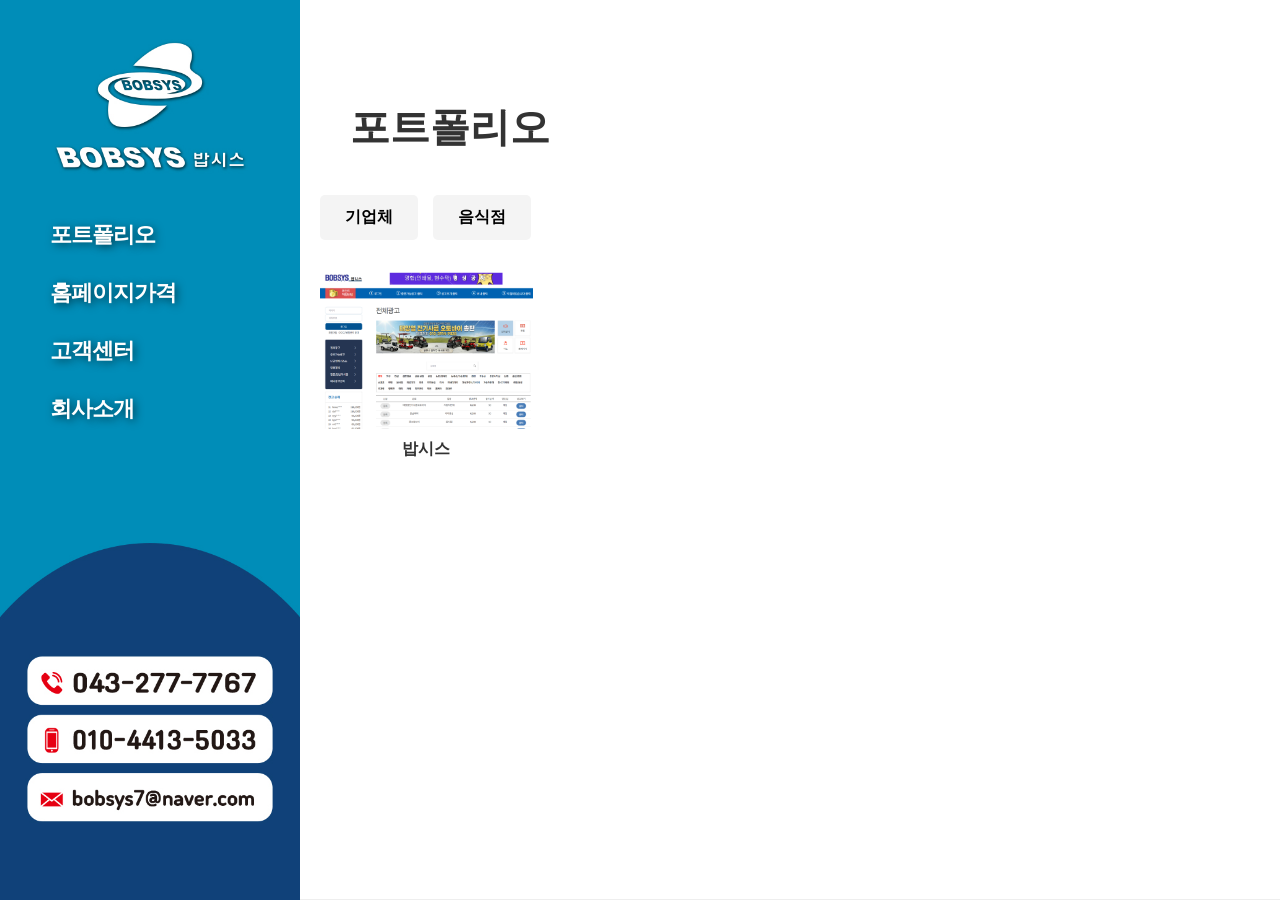
<file: index.html>
<!DOCTYPE html>
<html lang="ko">
<head>
    <meta charset="UTF-8">
    <title>BOBSYS - 홈페이지</title>
    <link rel="stylesheet" href="style.css">
</head>
<body>

<div class="container">
    <aside class="sidebar">
        <nav class="menu-overlay">
            <a href="index.html" class="btn-logo">로고</a>
            <div class="menu-list"> 
                <a href="portfolio.html" class="btn-menu">포트폴리오</a>
                <a href="price.html" class="btn-menu">홈페이지가격</a>
                <a href="center.html" class="btn-menu">고객센터</a>
                <a href="about.html" class="btn-menu">회사소개</a>
            </div>
        </nav>
    </aside>

    <main class="main-content">
    <section id="portfolio" class="content-section">
    <div class="header_area">
        <h2 class="font_goto72_700">포트폴리오</h2>
    </div>

    <div class="section-body">
        <div class="category_tab">
            <ul class="tab_list">
                <li data-filter="company">기업체</li>
                <li data-filter="food">음식점</li>
            </ul>
        </div>

        <div class="work_list_wrap">
            <ul class="work_grid">
                <li class="work_item" data-category="company">
					<a href="http://www.bobsys.co.kr" class="work_link" target="_blank" rel="noopener noreferrer">
                    <div class="img_box"><img src="company1.png" alt="기업체1"></div>
                    <p class="work_title">밥시스</p>
					</a>
                </li>
                <!--<li class="work_item" data-category="company">
                    <div class="img_box"><img src="company2.jpg" alt="기업체2"></div>
                    <p class="work_title">기업체 프로젝트 02</p>
                </li>
                <li class="work_item" data-category="company">
                    <div class="img_box"><img src="company3.jpg" alt="기업체3"></div>
                    <p class="work_title">기업체 프로젝트 03</p>
                </li>
                <li class="work_item" data-category="company">
                    <div class="img_box"><img src="company4.jpg" alt="기업체4"></div>
                    <p class="work_title">기업체 프로젝트 04</p>
                </li>

                <li class="work_item" data-category="food">
                    <div class="img_box"><img src="food1.jpg" alt="음식점1"></div>
                    <p class="work_title">음식점 프로젝트 01</p>
                </li>
                <li class="work_item" data-category="food">
                    <div class="img_box"><img src="food2.jpg" alt="음식점2"></div>
                    <p class="work_title">음식점 프로젝트 02</p>
                </li>
                <li class="work_item" data-category="food">
                    <div class="img_box"><img src="food3.jpg" alt="음식점3"></div>
                    <p class="work_title">음식점 프로젝트 03</p>
                </li>
                <li class="work_item" data-category="food">
                    <div class="img_box"><img src="food4.jpg" alt="음식점4"></div>
                    <p class="work_title">음식점 프로젝트 04</p>
                </li>-->
            </ul>
        </div>
    </div>
</section>
</main>
</div>

<script>
    window.onload = function() {
    const tabItems = document.querySelectorAll('.tab_list li');
    const workItems = document.querySelectorAll('.work_item');

    tabItems.forEach(tab => {
        tab.addEventListener('click', function() {
            // 1. 탭 활성화 스타일 변경
            tabItems.forEach(item => item.classList.remove('active'));
            this.classList.add('active');

            // 2. 필터링 로직
            const filter = this.getAttribute('data-filter');

            workItems.forEach(item => {
                if (filter === 'all') {
                    item.style.display = 'block'; // 전체보기
                } else {
                    if (item.getAttribute('data-category') === filter) {
                        item.style.display = 'block'; // 카테고리 일치 시 표시
                    } else {
                        item.style.display = 'none';  // 불일치 시 숨김
                    }
                }
            });
        });
    });
};
</script>

</body>
</html>
</file>
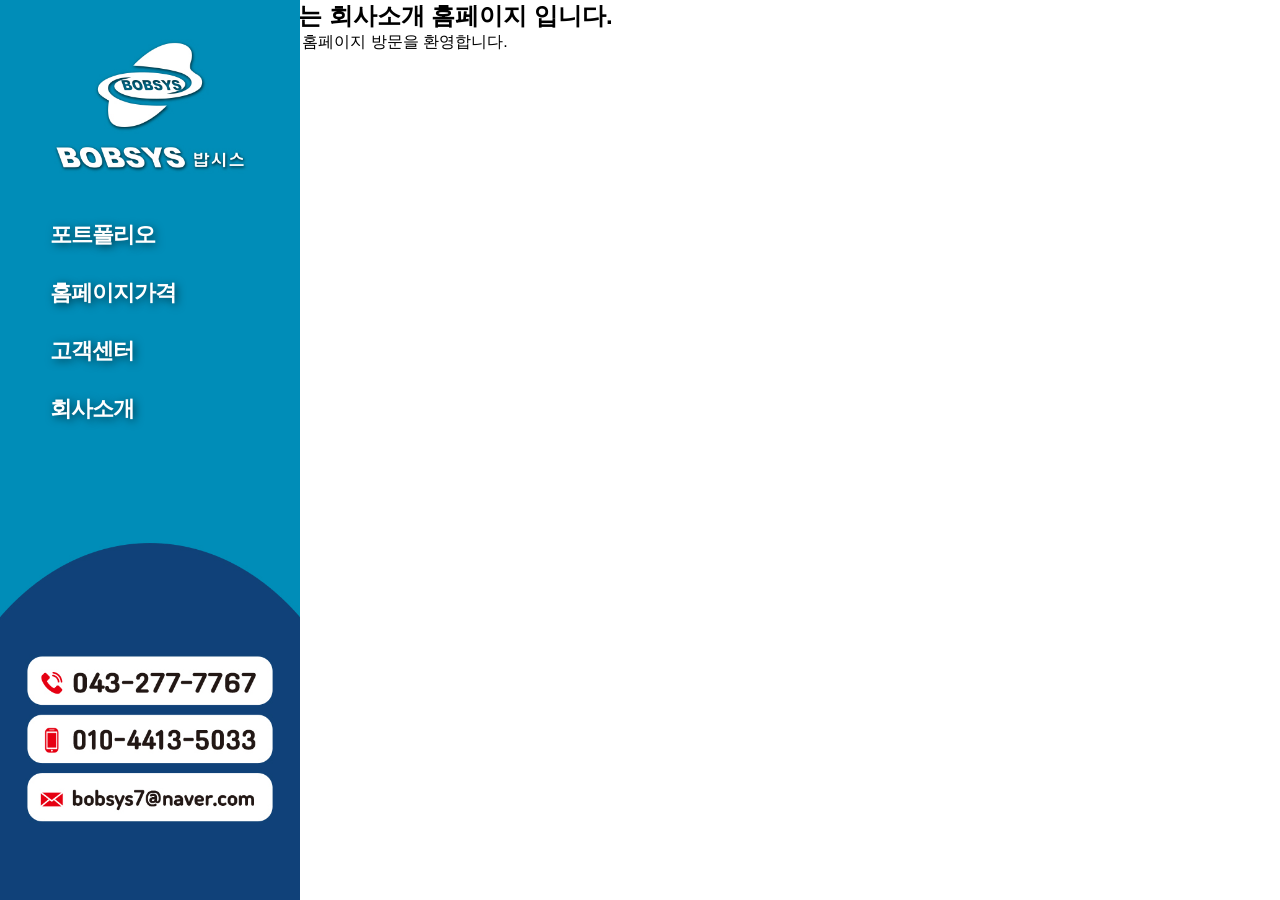
<file: about.html>
<!DOCTYPE html>
<html lang="ko">
<head>
    <meta charset="UTF-8">
    <title>BOBSYS - 홈페이지</title>
    <link rel="stylesheet" href="style.css">
</head>
<body>

<div class="container">
    <aside class="sidebar">
        <nav class="menu-overlay">
            <a href="index.html" class="btn-logo">로고</a>
            
            <div class="menu-list">
                <a href="portfolio.html" class="btn-menu">포트폴리오</a>
                <a href="price.html" class="btn-menu">홈페이지가격</a>
                <a href="center.html" class="btn-menu">고객센터</a>
                <a href="about.html" class="btn-menu">회사소개</a>
            </div>
        </nav>
    </aside>

    <main class="main-content">
        <section>
            <h1>여기는 회사소개 홈페이지 입니다.</h1>
            <p>밥시스 홈페이지 방문을 환영합니다.</p>
        </section>
    </main>
</div>

</body>
</html>
</file>
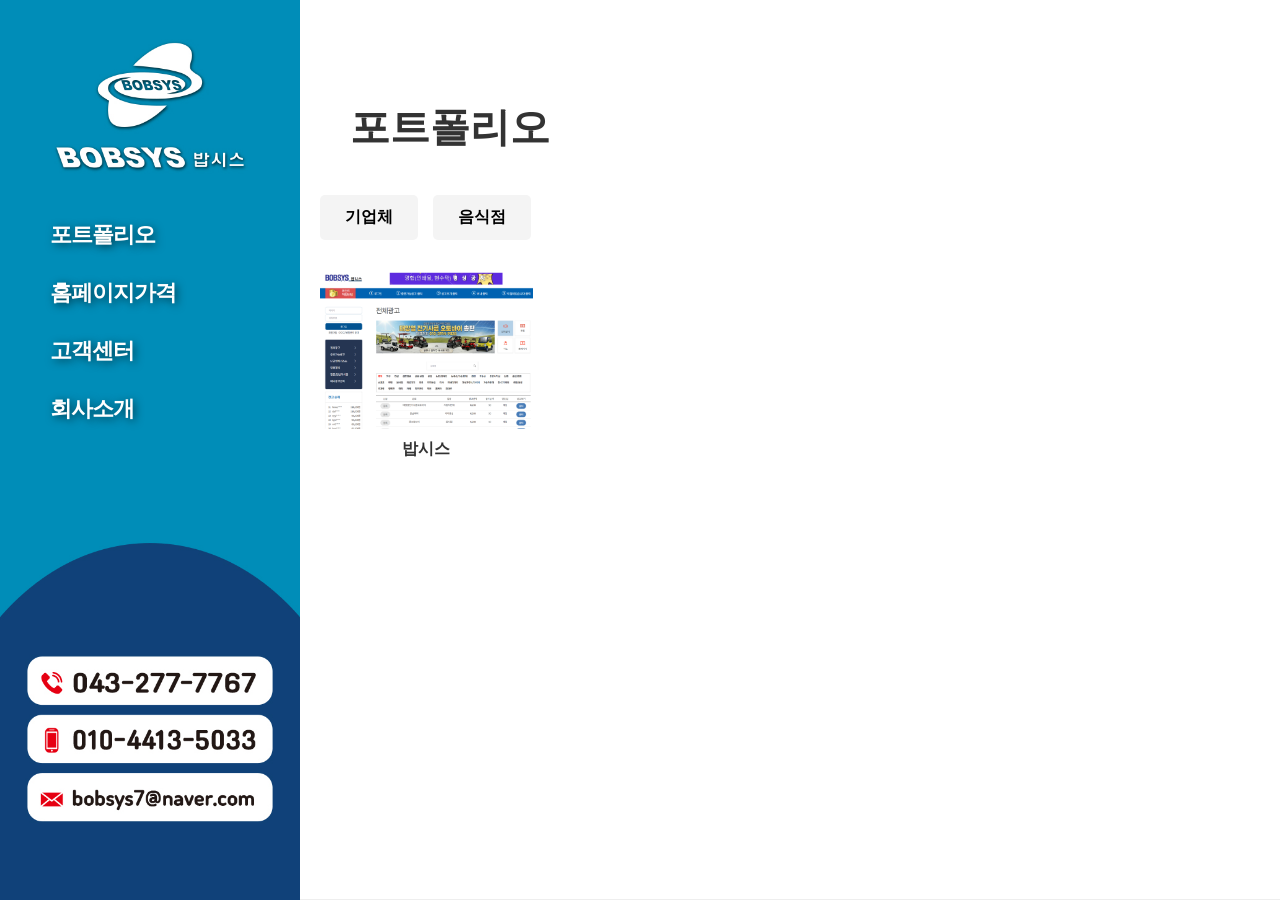
<file: portfolio.html>
<!DOCTYPE html>
<html lang="ko">
<head>
    <meta charset="UTF-8">
    <title>BOBSYS - 포트폴리오</title>
    <!-- CSS 파일이 index.html과 같은지 꼭 확인하세요 -->
    <link rel="stylesheet" href="style.css">
</head>
<body>

<div class="container">
    <!-- 사이드바: index.html과 동일하게 유지 -->
    <aside class="sidebar">
        <nav class="menu-overlay">
            <a href="index.html" class="btn-logo">로고</a>
            <div class="menu-list"> 
                <a href="portfolio.html" class="btn-menu">포트폴리오</a>
                <a href="price.html" class="btn-menu">홈페이지가격</a>
                <a href="center.html" class="btn-menu">고객센터</a>
                <a href="about.html" class="btn-menu">회사소개</a>
            </div>
        </nav>
    </aside>

    <!-- 메인 콘텐츠 영역 -->
    <main class="main-content">
        <section id="portfolio" class="content-section">
            <div class="header_area">
                <h2 class="font_goto72_700">포트폴리오</h2>
            </div>

            <div class="section-body">
                <!-- 카테고리 탭 -->
                <div class="category_tab">
                    <ul class="tab_list">
                        <li data-filter="company">기업체</li>
                        <li data-filter="food">음식점</li>
                    </ul>
                </div>

                <!-- 포트폴리오 리스트 -->
                <div class="work_list_wrap">
                    <ul class="work_grid">
                        <!-- 밥시스 아이템 (왼쪽 여백 통일을 위해 구조 정돈) -->
                        <li class="work_item" data-category="company">
                            <a href="http://www.bobsys.co.kr" class="work_link" target="_blank" rel="noopener noreferrer">
                                <div class="img_box">
                                    <img src="company1.png" alt="밥시스">
                                </div>
                                <p class="work_title">밥시스</p>
                            </a>
                        </li>
                        <!-- 추가 프로젝트가 있다면 여기에 <li> 추가 -->
                    </ul>
                </div>
            </div>
        </section>
    </main>
</div>

<script>
    window.onload = function() {
        const tabItems = document.querySelectorAll('.tab_list li');
        const workItems = document.querySelectorAll('.work_item');

        tabItems.forEach(tab => {
            tab.addEventListener('click', function() {
                tabItems.forEach(item => item.classList.remove('active'));
                this.classList.add('active');

                const filter = this.getAttribute('data-filter');

                workItems.forEach(item => {
                    if (filter === 'all') {
                        item.style.display = 'block';
                    } else {
                        if (item.getAttribute('data-category') === filter) {
                            item.style.display = 'block';
                        } else {
                            item.style.display = 'none';
                        }
                    }
                });
            });
        });
    };
</script>

</body>
</html>
</file>
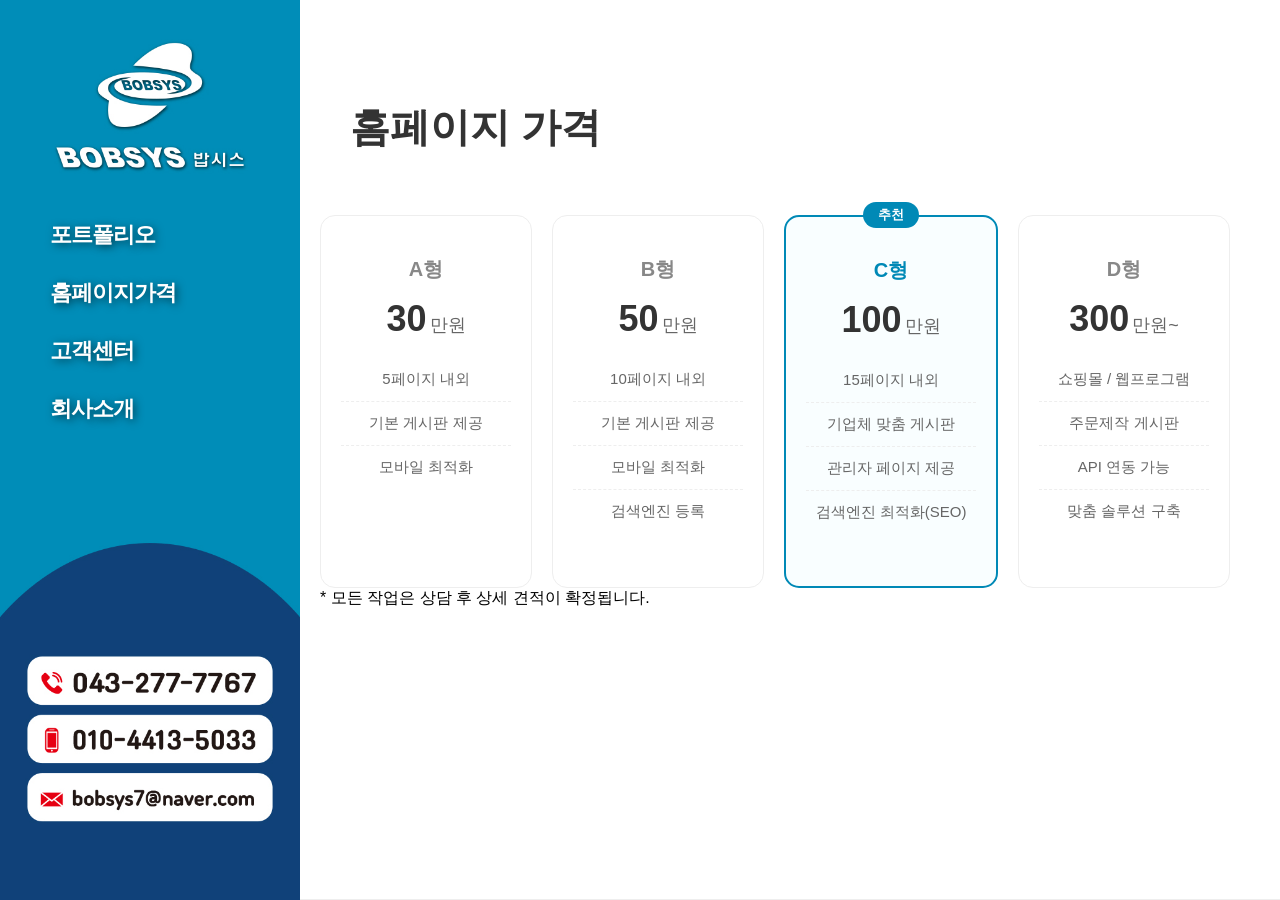
<file: price.html>
<!DOCTYPE html>
<html lang="ko">
<head>
    <meta charset="UTF-8">
    <title>BOBSYS - 홈페이지가격</title>
    <link rel="stylesheet" href="style.css">
</head>
<body>

<div class="container">
    <aside class="sidebar">
        <nav class="menu-overlay">
            <a href="index.html" class="btn-logo">로고</a>
            <div class="menu-list"> 
                <a href="portfolio.html" class="btn-menu">포트폴리오</a>
                <a href="price.html" class="btn-menu">홈페이지가격</a>
                <a href="center.html" class="btn-menu">고객센터</a>
                <a href="about.html" class="btn-menu">회사소개</a>
            </div>
        </nav>
    </aside>

    <main class="main-content">
        <section id="price" class="content-section">
            <div class="header_area">
                <h2 class="font_goto72_700">홈페이지 가격</h2>
            </div>

            <div class="section-body">
                <div class="price_grid_container">
                    <!-- A형 -->
                    <div class="price_v_card">
                        <div class="v_card_head">A형</div>
                        <div class="v_card_price">30<span>만원</span></div>
                        <ul class="v_card_feat">
                            <li>5페이지 내외</li>
                            <li>기본 게시판 제공</li>
                            <li>모바일 최적화</li>
                        </ul>
                    </div>

                    <!-- B형 -->
                    <div class="price_v_card">
                        <div class="v_card_head">B형</div>
                        <div class="v_card_price">50<span>만원</span></div>
                        <ul class="v_card_feat">
                            <li>10페이지 내외</li>
                            <li>기본 게시판 제공</li>
                            <li>모바일 최적화</li>
                            <li>검색엔진 등록</li>
                        </ul>
                    </div>

                    <!-- C형 -->
                    <div class="price_v_card highlighted">
                        <div class="v_card_head">C형</div>
                        <div class="v_card_price">100<span>만원</span></div>
                        <ul class="v_card_feat">
                            <li>15페이지 내외</li>
                            <li>기업체 맞춤 게시판</li>
                            <li>관리자 페이지 제공</li>
                            <li>검색엔진 최적화(SEO)</li>
                        </ul>
                    </div>

                    <!-- D형 -->
                    <div class="price_v_card">
                        <div class="v_card_head">D형</div>
                        <div class="v_card_price">300<span>만원~</span></div>
                        <ul class="v_card_feat">
                            <li>쇼핑몰 / 웹프로그램</li>
                            <li>주문제작 게시판</li>
                            <li>API 연동 가능</li>
                            <li>맞춤 솔루션 구축</li>
                        </ul>
                    </div>
                </div>
                <p class="price_notice">* 모든 작업은 상담 후 상세 견적이 확정됩니다.</p>
            </div>
        </section>
    </main>
</div>

</body>
</html>
</file>
<file: style.css>
/* 기본 초기화 */
* { margin: 0; padding: 0; box-sizing: border-box; }
body, html { height: 100%; font-family: "Malgun Gothic", sans-serif; }

.container {
    display: flex;
    height: 100vh;
}

/* 사이드바 설정 */
.sidebar {
    width: 300px;
    height: 100vh;
    /* 글자가 없는 배경 이미지를 사용하세요 */
    background: #0089B6 url('bobsys-home.jpg') no-repeat center top;
    background-size: 100% auto;
    position: fixed;
    left: 0;
    top: 0;
	overflow-y: auto;
}
/* 오른쪽 콘텐츠 영역 */
/* 탭 메뉴 스타일 */
.tab_list {
    display: flex;
    list-style: none;
    gap: 15px;
    margin-bottom: 30px;
}

.tab_list li {
    padding: 12px 25px;
    background: #f4f4f4;
    border-radius: 5px;
    cursor: pointer;
    font-weight: bold;
    transition: 0.3s;
}

.tab_list li.active {
    background: #0089B6;
    color: #fff;
}

/* 8개 이미지 그리드 */
.work_grid {
    display: flex;
    flex-wrap: wrap;
    gap: 20px;
    list-style: none;
}

.work_item {
    width: calc(25% - 15px); /* 4열 배치 */
    margin-bottom: 20px;
    text-align: center;
}

.img_box {
    width: 100%;
    aspect-ratio: 4/3;
    background: #eee;
    overflow: hidden;
    border-radius: 8px;
    margin-bottom: 10px;
}

.img_box img {
    width: 100%;
    height: 100%;
    object-fit: cover;
}

.work_title {
    font-size: 16px;
    color: #333;
    font-weight: 600;
}
.work_link {
    text-decoration: none;
}

/* 반응형: 화면이 작아지면 한 줄에 2개씩 */
@media (max-width: 1024px) {
    .work_item {
        width: calc(50% - 10px);
    }
}
/* 투명 버튼 레이아웃 */
.right_content {
    flex: 1; /* 남은 공간 모두 차지 */
	margin-left: 300px;
    padding: 0;
    display: flex;
    flex-direction: column;
}
/* 제목 영역 정렬 */
.header_area {
    display: flex;
    justify-content: flex-start; /* 왼쪽 정렬 */
    padding: 40px 0px 20px 70px; 
}
@media (max-width: 1400px) {
    .font_goto72_700 {
        font-size: 40px;
        /* 위 60px, 오른쪽 0, 아래 20px, 왼쪽 30px (간격 유지) */
        padding: 60px 0px 20px 30px; 
		font-weight: 700;
    }
}

.menu-overlay {
    display: flex;
    flex-direction: column;
    min-height: 100%;
	padding-bottom: 50px;
}

/* 로고 클릭 영역 (이미지 상단 로고 위치) */
.btn-logo {
    display: block;
    height: 180px; /* 로고가 있는 높이만큼 */
    text-indent: -9999px;
}

/* 메뉴들 모음 */
.menu-list {
    margin-top: 30px;
    display: flex;
    flex-direction: column;
    align-items: flex-start;
	padding-left: 50px;
    gap: 8px; /* 메뉴 사이 간격 */
	width: 100%;
}

/* 개별 메뉴 버튼 (투명하게 만들기) */
.btn-menu {
    display: flex;
    align-items: center;
	justify-content: flex-start;
    width: 100%;
    height: 50px;
    
    /* 텍스트 스타일링 */
    color: #ffffff;
    text-decoration: none;
    font-size: 22px; /* 글자 크기 */
    font-weight: 800; /* 굵게 */
    letter-spacing: -1px; /* 자간 조절 */
    
    /* 이미지와 비슷한 느낌을 위해 그림자 추가 */
    text-shadow: 2px 2px 8px rgba(0, 0, 0, 0.6);
    
    transition: all 0.3s ease;
}

/* 메인 본문 영역 */
.main-content {
    margin-left: 320px; /* 사이드바 너비와 동일하게 설정 */
    flex: 1;
    padding: 0;
    background-color: #ffffff;
    min-height: 100vh;
}
/* 각 섹션의 공통 스타일 */
.content-section {
    min-height: 100vh; /* 각 섹션이 화면 하나를 꽉 채우게 설정 */
    border-bottom: 1px solid #eee; /* 섹션 구분선 */
    display: flex;
    flex-direction: column;
}
/* 섹션 안의 실제 내용 간격 */
.section-body {
    padding: 0 50px 100px 70px;
}
/* 제목 스타일 고정 */
.font_goto72_700 {
    font-size: 50px;
    font-weight: 700;
    color: #333;
}
/* 반응형 제목 크기 조절 */
@media (max-width: 1400px) {
    .main-content {
        margin-left: 250px; /* 사이드바 작아지면 같이 조절 */
    }
    .font_goto72_700 {
        font-size: 40px;
    }
}
.btn-menu:hover {
	color: #FFEB3B
}
.menu-item {
    width: 100%;
    display: flex;
    flex-direction: column;
    align-items: flex-start;
}

/* 호버 효과 */
.btn-menu:hover {
    color: #FFEB3B;
}
.category_tab {
    margin-bottom: 30px;
}
/* price.html */
/* 가격 카드 그리드 컨테이너 */
.price_grid_container {
    display: flex;
    flex-wrap: wrap;
    gap: 20px;
    margin-top: 20px;
}

/* 세로형 카드 스타일 */
.price_v_card {
    flex: 1;
    min-width: 200px;
    background: #fff;
    border: 1px solid #eee;
    border-radius: 15px;
    padding: 40px 20px;
    text-align: center;
    transition: all 0.3s ease;
    display: flex;
    flex-direction: column;
}

/* 마우스 호버 효과 */
.price_v_card:hover {
    transform: translateY(-10px);
    box-shadow: 0 10px 30px rgba(0,0,0,0.1);
    border-color: #0089B6;
}

/* 카드 제목 (타입) */
.v_card_head {
    font-size: 20px;
    font-weight: 700;
    color: #888;
    margin-bottom: 15px;
}

/* 가격 표시 */
.v_card_price {
    font-size: 36px;
    font-weight: 900;
    color: #333;
    margin-bottom: 30px;
}

.v_card_price span {
    font-size: 18px;
    font-weight: 500;
    color: #666;
    margin-left: 3px;
}

/* 특징 리스트 */
.v_card_feat {
    list-style: none;
    padding: 0;
    margin: 0;
    text-align: center;
}

.v_card_feat li {
    font-size: 15px;
    color: #666;
    margin-bottom: 12px;
    padding-bottom: 12px;
    border-bottom: 1px dashed #eee;
}

.v_card_feat li:last-child {
    border-bottom: none;
}

/* 추천 상품 강조 (C형) */
.price_v_card.highlighted {
    border: 2px solid #0089B6;
    position: relative;
    background-color: #f9feff;
}

.price_v_card.highlighted .v_card_head {
    color: #0089B6;
}

.price_v_card.highlighted::before {
    content: "추천";
    position: absolute;
    top: -15px;
    left: 50%;
    transform: translateX(-50%);
    background: #0089B6;
    color: #fff;
    padding: 4px 15px;
    border-radius: 20px;
    font-size: 13px;
    font-weight: 700;
}

/* 반응형 설정 */
@media (max-width: 1200px) {
    .price_v_card {
        flex: none;
        width: calc(50% - 10px); /* 화면이 좁아지면 한 줄에 2개씩 */
    }
}

@media (max-width: 600px) {
    .price_v_card {
        width: 100%; /* 모바일에선 한 줄에 1개씩 */
    }
}
</file>
